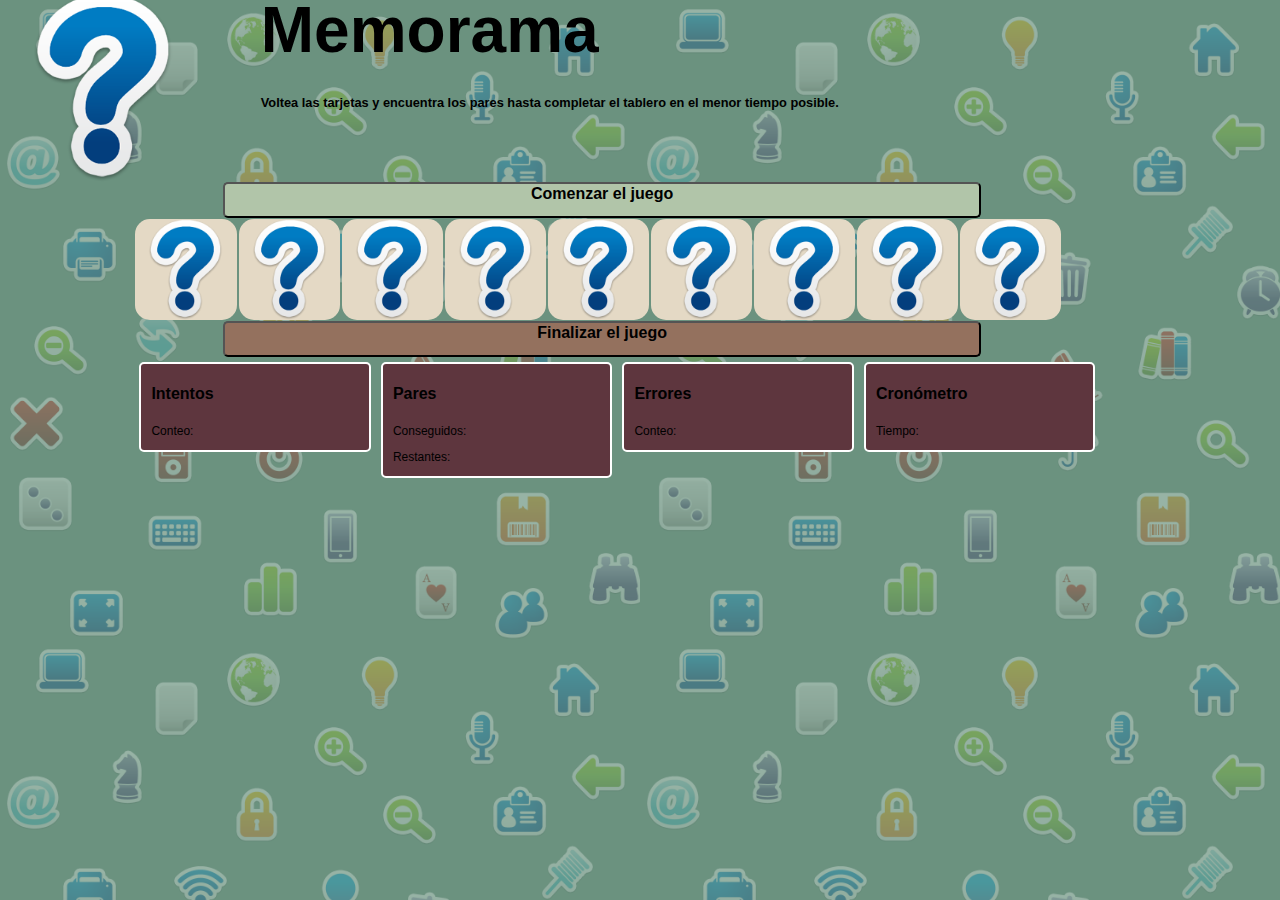
<file: M/index.html>
<!DOCTYPE html>
<html>
<head>
	<title>Memorama</title>
	<link rel="stylesheet" type="text/css" href="css/estilo.css">
	<script type="text/javascript">
		//setTimeout('document.location.reload()',1000);
	</script>

</head>
<body>
<div id="asd">
	

</div>
<div class="principal">
<section id="ti">
	<div class="titulo">
		<div><img ></div>
		<div>
		<h1>Memorama</h1>
		<p>Voltea las tarjetas y encuentra los pares hasta completar el tablero en el menor tiempo posible.</p>
		</div>
	</div>
</section>
<input class="boton1" type="button" name="inicio" value="Comenzar el juego" onclick="comenzar()"></input>
<!--<a href="#tab">tablero</a>-->
<section id="tab">
	<div class="tablero" id="tablero">
		<!--div.carta*36-->
		<div class="carta"></div>
		<div class="carta"></div>
		<div class="carta"></div>
		<div class="carta"></div>
		<div class="carta"></div>
		<div class="carta"></div>
		<div class="carta"></div>
		<div class="carta"></div>
		<div class="carta"></div>
	</div>
</section>
<input class="boton2" type="button" name="fin" value="Finalizar el juego" onclick="finalizar()">
<!--<a href="#ti">titulo</a>-->
<section id="#ma">
	<div class="marcadores">
		<div class="divisor">
				<h4>Intentos</h4>
				<p id="intentos">Conteo: </p>
			</div>
			<div class="divisor">
				<h4>Pares</h4>
				<p id="paresconseguidos">Conseguidos: </p>
				<p id="paresrestantes">Restantes: </p>
			</div>
			<div class="divisor">
				<h4>Errores</h4>
				<p id="errores">Conteo: </p>
			</div>
			<div class="divisor">
				<h4>Cron&oacute;metro</h4>
				<p id="crono">Tiempo: </p>
			</div>
	</div>
	</section>
</div>
<script type="text/javascript">
var cli=1;
var carta1;
var carta2;
var cartas =[];
var volteadas=[];
var jugando=0;
var imagenes=new Array(36);
var cont=0;
var intentos=0;
var pares=0;
var errores=0;
var j=0;
var i=0;
var x;
var existe=0;
function buscar(id){
	existe=0;
	for(i=0;i<volteadas.length;i++)
	{
		if(volteadas[i]==id)
		{
			existe=1;
		}
	}}
function cartaclic(id){
	if(jugando)
	{
		buscar(id);
		if(existe==0)
		{
			if (cartas.length<2 ) {
				document.getElementById("carta"+id).style.backgroundImage="url("+imagenes[id]+")";
				if(cartas.length==0)
				{
					cartas.push(id);
				}
				else if(cartas.length==1)
				{
					cartas.push(id);
					if(imagenes[cartas[0]]==imagenes[cartas[1]] )
					{
						//if(cartas[0]!=cartas[1])
						{
							intentos++;
							pares++;
							volteadas.push(cartas[0]);
							volteadas.push(cartas[1]);
							cartas=[];
							if(pares==18)
							{
								alert("Has ganado. Fin del juego.")
								volteadas=[];
								chronometer.stop();
							}
						}
					}
					else
					{
						intentos++;
						errores++;
						function voltear()
						{
							document.getElementById("carta"+cartas[0]).style.backgroundImage="url(imagenes/0.png)";
							document.getElementById("carta"+cartas[1]).style.backgroundImage="url(imagenes/0.png)";
							cartas=[];
						}
						setTimeout(voltear,500);
					}
					

				}
			}
		}
		actualizardatos();
	}}
function creararreglo()	{
for(cont=0;cont<imagenes.length;cont+=2)
{	if(cont>=18)
	{
		imagenes[cont]="imagenes/"+(cont+1-18)+".png";
		imagenes[cont+1]="imagenes/"+(cont+2-18)+".png";
		
	}
	else
	{
		imagenes[cont]="imagenes/"+(cont+1)+".png";
		imagenes[cont+1]="imagenes/"+(cont+2)+".png";
	}
}
revolver();}
function revolver()	{
for (i=0;i<imagenes.length;i++) 
{
	j=Math.floor(Math.random()*35)
	x=imagenes[j];
	imagenes[j]=imagenes[i];
	imagenes[i]=x;
}}
function comenzar(){

if(jugando==0)
{

	creararreglo();
	tablero();
	i=0;	
	jugando=1;
	chronometer.reset();
	chronometer.start();
	intentos=0;
	pares=0;
	errores=0;
	actualizardatos();
}
else
{
	alert("Finalizar primero el juego en curso.");
}}
function tablero(){
	var ht="";
	for(i=0;i<imagenes.length;i++)
	{
		ht+="<div class = 'carta' id='carta"+i+"' onclick='cartaclic("+i+")'></div>";
	}
	document.getElementById('tablero').innerHTML=ht;}
function finalizar(){

if(jugando==1)
{
	tablero();
	chronometer.stop();
	jugando=0;
	var car=document.getElementByClassName('carta');

	//for(i=0;i<car.length-1;i++)
	{
	//	car[i].style.backgroundImage="url(imagenes/0.png)";
	}

	volteadas=[];
	cartas=[];
}
else
{
	alert("No se esta jugando.");
}}
function actualizardatos(){
var intent=document.getElementById('intentos');
var par=document.getElementById('paresconseguidos');
var resta=document.getElementById('paresrestantes');
var err= document.getElementById('errores');

intent.innerHTML="Conteo: "+intentos;
par.innerHTML="Conseguidos: "+ pares;
resta.innerHTML="Restantes: "+ (18-pares);
err.innerHTML="Conteo: "+ errores;}
var chronometerInterval = null;
var chronometer = {
seconds: 0,
active: false,
start: function() {
	if(!this.active) {
		chronometerInterval = setInterval(this.update, 1000);
		this.active = true;
	}
},
stop: function() {
	if(chronometerInterval != null && this.active) {
		clearInterval(chronometerInterval);
		this.active = false;
	}
},
reset: function() {
	if(this.active) {
		chronometer.stop();
	}
	chronometer.seconds = 0;
	this.active = false;
	var d = new Date(chronometer.seconds * 1000);
	document.getElementById("crono").innerHTML = "Tiempo: "+ d.getMinutes() + ":" + d.getSeconds();
},
update: function() {
	chronometer.seconds++;
	var date = new Date(chronometer.seconds * 1000);
	document.getElementById("crono").innerHTML = "Tiempo: "+ date.getMinutes() + ":" + date.getSeconds();
}};

</script>
</body>
</html>
</file>
<file: M/css/estilo.css>
<style type="text/css">
	.principal{
		
	}
	body{
		background-color: #6b927f;
		min-width: 280px;
		background-image: url('../imagenes/fondo.png');
		background-size:50%;
	}
	body div input{
		width: 60%;
		padding-bottom: 1%;
		margin: 0 17%;
		border-radius: 5px;
		font-size: 1em;
		font-weight: bold;
	}
	.boton1{
		background-color: #b1c5a9;

	}
	.boton2{

		background-color: #94715e;
	}
	.titulo img{
		width: 15%;
        padding-bottom: 15%;
        float: left;
        margin-right: 5%;
        background: url("../imagenes/0.png");
        background-size: 100%;


	}
	.titulo h1{
        font-family: sans-serif;
        font-size: 4em;
        
    }
    .titulo p{
        font-family: sans-serif;
        margin-top: -70px;
        font-weight: bold;
        
    }
    .titulo p{
    	margin-top: -15px;
        font-size: 0.8em;
    }
	.titulo{
    	margin-top: -50px;
    }
	.tablero{
		width: 80%;
		margin: 0 10%;
		float:left;
	}
	.carta{

		width: 10%;
		padding-bottom: 10%;
		float: left;
		border-radius: 15px;
		background-image: url("../imagenes/0.png");
		background-repeat: no-repeat;
		background-size: 100%;	
		margin: 1px;
		//border: 2px solid red;
		color: red;
		font-size: 20px;
		background-color: #e4d9c5;
	}
	.carta:hover{
		background-color:#b1c5a9;
	}

	.marcadores div{
		float: left;
	}
	.marcadores{
		width: 90%;
		padding-left: 10%;
	}
	.divisor{
		border: 2px solid white;
		width: 20%;
		border-radius: 5px;
		min-width: 100px;
		margin: 5px;
		background-color: #5e363e;
		margin-left: 5px;

	}
	.divisor p, .divisor h4{
		font-family: sans-serif;
		padding-left: 10px;
		padding-top: -10px;
	}
	.divisor p{
		font-size: 12px;
		
	}

	
	</style>
</file>
